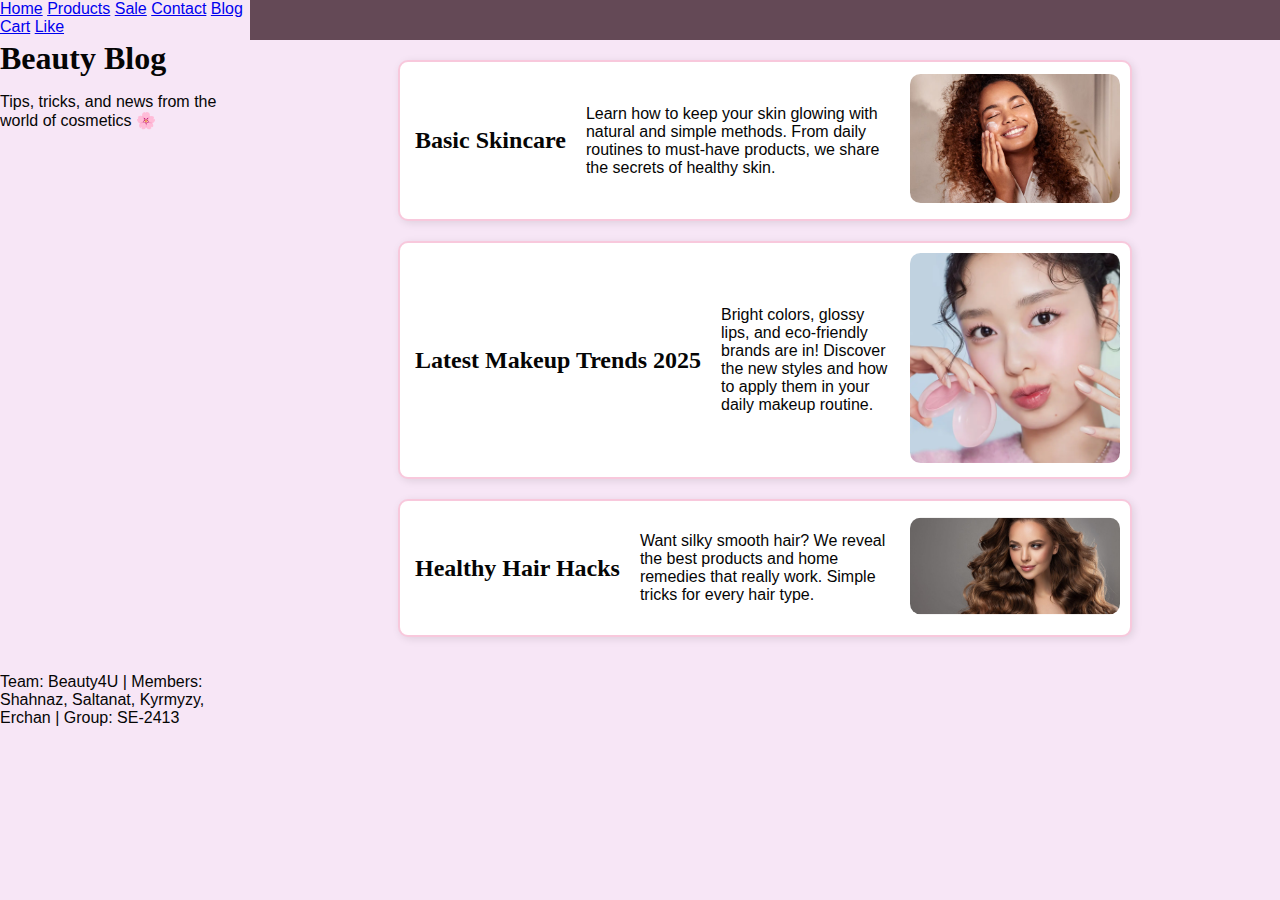
<file: Blog.html>
<!DOCTYPE html>
<html lang="en">
<head>
  <meta charset="UTF-8">
  <title>Blog - Cosmetics Shop</title>
  <link rel="stylesheet" href="style.css">
</head>
<body>

  <!-- Навигация -->
  <nav class="navbar">
    <a href="Home.html">Home</a>
    <a href="products.html">Products</a>
    <a href="sale.html">Sale</a>
    <a href="contact.html">Contact</a>
    <a href="Blog.html" class="active">Blog</a>
    <a href="cart.html">Cart</a>
    <a href="like.html">Like</a>
  </nav>

    <main id="main-section"></main>
  <!-- Заголовок -->
  <header class="page-header">
    <h1 class="page-title">Beauty Blog</h1>
    <p class="page-subtitle">Tips, tricks, and news from the world of cosmetics 🌸</p>
  </header>
    </main>

  <!-- Список постов -->
    <!-- Пост -->
  <section class="blog-section">
    <article class="blog-post">
      <div class="blog-content" >
        <h2 class="blog-title">Basic Skincare </h2>
        <p class="blog-text">Learn how to keep your skin glowing with natural and simple methods. From daily routines to must-have products, we share the secrets of healthy skin.</p>
        <a href="https://www.youtube.com/watch?v=j4mtybUhWic" class="btn-read"><img src="scinCare.png" class="blog-img" ></a>
      </div>
    </article>

    <article class="blog-post">
      <div class="blog-content">
        <h2 class="blog-title">Latest Makeup Trends 2025</h2>
        <p class="blog-text">Bright colors, glossy lips, and eco-friendly brands are in! Discover the new styles and how to apply them in your daily makeup routine.</p>
        <a href="https://www.youtube.com/watch?v=iminxg3QxaQ" class="btn-read"><img src="makeup.png" class="blog-img"></a>
      </div>
    </article>

    <article class="blog-post">
      <div class="blog-content">
        <h2 class="blog-title">Healthy Hair Hacks</h2>
        <p class="blog-text">Want silky smooth hair? We reveal the best products and home remedies that really work. Simple tricks for every hair type.</p>
        <a href="https://www.youtube.com/watch?v=Fu2sOVs18UY" class="btn-read"><img src="haircare.png" class="blog-img"></a>
      </div>
    </article>

  </section>

  <!-- Футер -->
  <footer class="site-footer">
    <p>Team: Beauty4U | Members: Shahnaz, Saltanat, Kyrmyzy, Erchan | Group: SE-2413</p>
  </footer>

</body>
</html>
</file>
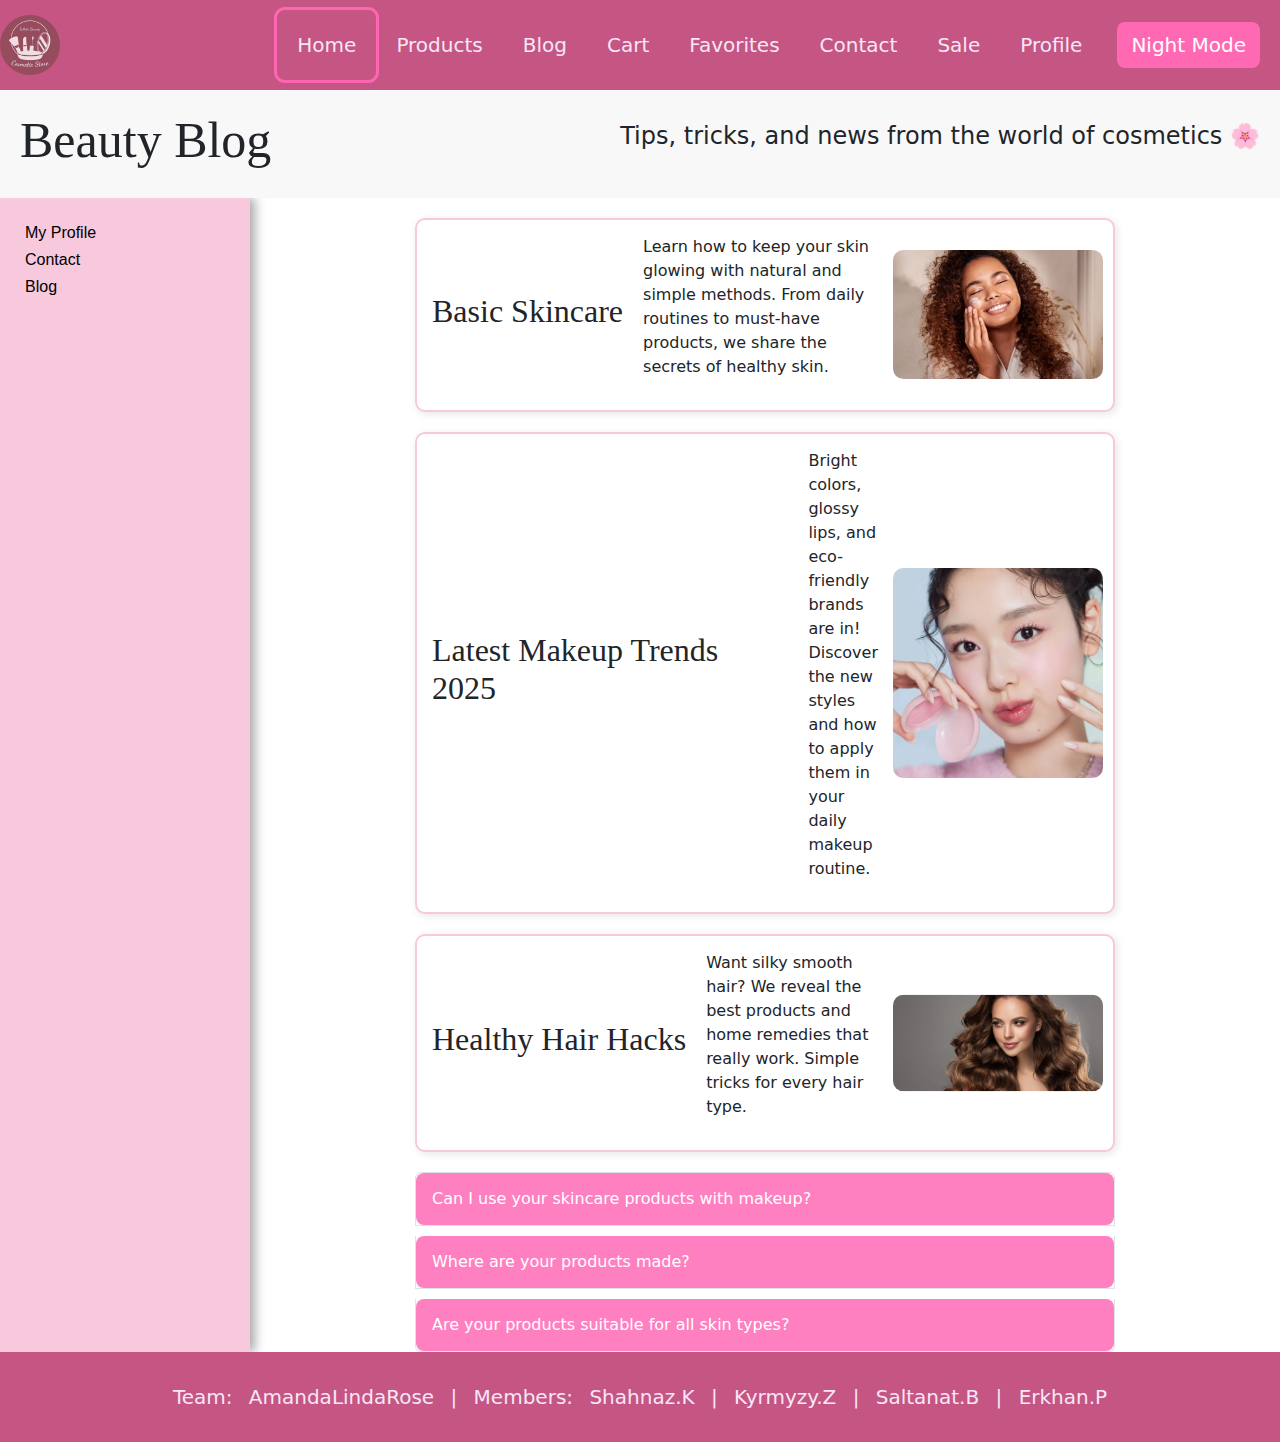
<file: blog.html>
<!DOCTYPE html>
<html lang="en">
<head>
  <meta charset="UTF-8">
 <meta name="viewport" content="width=device-width, initial-scale=1.0">
  <title>Blog - Cosmetics Shop</title>
  <link rel="stylesheet" href="style.css">
  <script src="https://ajax.googleapis.com/ajax/libs/jquery/3.7.1/jquery.min.js"></script>
  <link href="https://cdn.jsdelivr.net/npm/bootstrap@5.3.2/dist/css/bootstrap.min.css" rel="stylesheet">
</head>

<body>
  <div class="sidebar">
        <h3><a href="profile.html" data-lang-key="myProfile">My Profile</a></h3>
        <h3><a href="contact.html" data-lang-key="contactLink">Contact</a></h3>
        <h3><a href="blog.html" data-lang-key="blogLink">Blog</a></h3>
    </div>
    <nav class="nav">
        <div id="logo"><img src="img/logo.png"></div>
        <a class="nav_buttons" href="index.html" data-lang-key="home">Home</a>
        <a class="nav_buttons" href="products.html" data-lang-key="products">Products</a>
        <a class="nav_buttons" href="blog.html" data-lang-key="blog">Blog</a>
        <a class="nav_buttons" href="cart.html" data-lang-key="cart">Cart</a>
        <a class="nav_buttons" href="favorites.html" data-lang-key="favorites">Favorites</a>
        <a class="nav_buttons" href="contact.html" data-lang-key="contact">Contact</a>
        <a class="nav_buttons" href="sale.html" data-lang-key="sale">Sale</a>
        <a class="nav_buttons" href="profile.html" data-lang-key="profile">Profile</a>
        <button id="themeToggle" class="nav_buttons">Night Mode</button>
    </nav>


    <header class="header">
    <h1 class="header_title">Beauty Blog</h1>
    <p class="header_subtitle">Tips, tricks, and news from the world of cosmetics 🌸</p>
    </header>

    <main class="main">
    <section class="blog-section">
    <article class="blog-post">
      <div class="blog-content" >
        <h2 class="blog-title">Basic Skincare </h2>
        <p class="blog-text">Learn how to keep your skin glowing with natural and simple methods. From daily routines to must-have products, we share the secrets of healthy skin.</p>
        <a href="https://www.youtube.com/watch?v=j4mtybUhWic" class="btn-read"><img src="img/scinCare.png" class="blog-img" ></a>
      </div>
    </article>

    <article class="blog-post">
      <div class="blog-content">
        <h2 class="blog-title">Latest Makeup Trends 2025</h2>
        <p class="blog-text">Bright colors, glossy lips, and eco-friendly brands are in! Discover the new styles and how to apply them in your daily makeup routine.</p>
        <a href="https://www.youtube.com/watch?v=iminxg3QxaQ" class="btn-read"><img src="img/makeup.png" class="blog-img"></a>
      </div>
    </article>
    
    <article class="blog-post">
      <div class="blog-content">
        <h2 class="blog-title">Healthy Hair Hacks</h2>
        <p class="blog-text">Want silky smooth hair? We reveal the best products and home remedies that really work. Simple tricks for every hair type.</p>
        <a href="https://www.youtube.com/watch?v=Fu2sOVs18UY" class="btn-read"><img src="img/haircare.png" class="blog-img"></a>
      </div>
    </article>

    <div class="accordion">
    <div class="accordion-item">
      
      <button type="button" class="accordion-header">Can I use your skincare products with makeup?</button>
      <div class="accordion-content">
        <p>Absolutely. Our skincare line is designed to prepare your skin for smooth and long-lasting makeup application.</p>
      </div>
    </div>

    <div class="accordion-item">
      <button type="button" class="accordion-header">Where are your products made?</button>
      <div class="accordion-content">
        <p>All our cosmetics are produced in certified laboratories with high-quality standards, ensuring safety and consistency.</p>
      </div>
    </div>

    <div class="accordion-item">
      <button type="button" class="accordion-header">Are your products suitable for all skin types?</button>
      <div class="accordion-content">
        <p>Yes! We offer lines for dry, oily, combination, and sensitive skin. Each product is labeled to help you choose the best match.</p>
      </div>
    </div>
  </div>
  </section>
  </main>
    <footer class="footer">
        <div class="team_info">
            Team: AmandaLindaRose | Members: Shahnaz.K | Kyrmyzy.Z | Saltanat.B | Erkhan.P
        </div>
    </footer>
    <script src="scripts/darMod.js"></script>
    <script src="scripts/task2.js"></script>
    <script src="scripts/keyboard.js"></script>
    <script src="scripts/animation.js"></script>

    

</body>
</html>
</file>
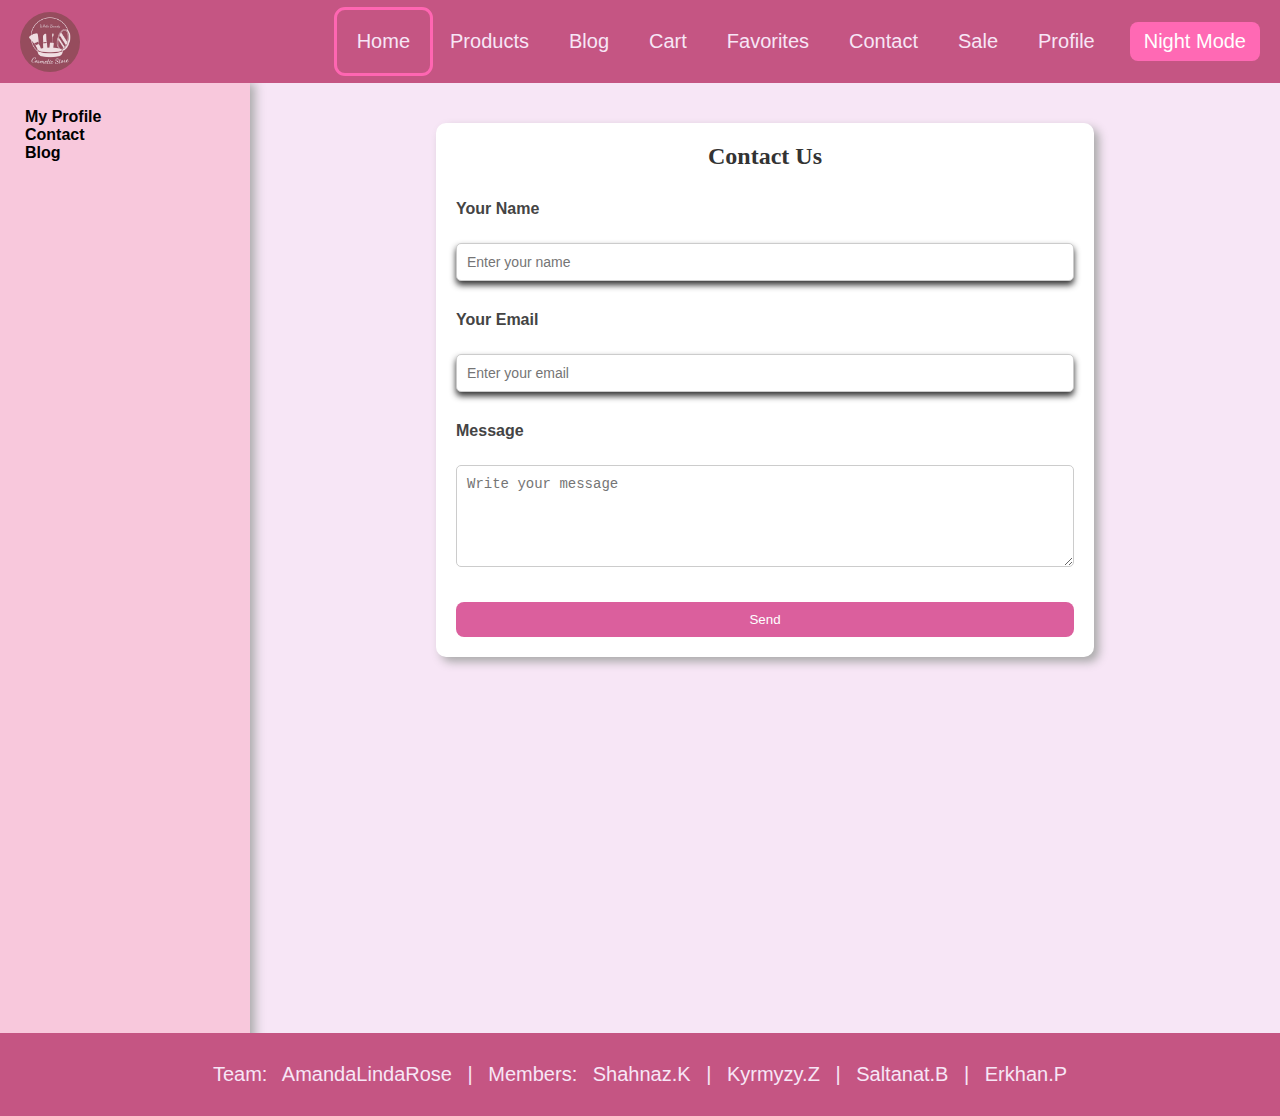
<file: contact.html>
<!DOCTYPE html>
<html lang="en">
<head>
    <meta charset="UTF-8">
    <meta name="viewport" content="width=device-width, initial-scale=1.0">
    <title>Contact</title>
    <link rel="stylesheet" href="style.css">
</head>

<body>
    <div class="sidebar">

        <h3><a href="profile.html" data-lang-key="myProfile">My Profile</a></h3>
        <h3><a href="contact.html" data-lang-key="contactLink">Contact</a></h3>
        <h3><a href="blog.html" data-lang-key="blogLink">Blog</a></h3>
    </div>
</div>

    <nav class="nav">
        <div id="logo"><img src="img/logo.png"></div>
        <a class="nav_buttons" href="index.html" data-lang-key="home">Home</a>
        <a class="nav_buttons" href="products.html" data-lang-key="products">Products</a>
        <a class="nav_buttons" href="blog.html" data-lang-key="blog">Blog</a>
        <a class="nav_buttons" href="cart.html" data-lang-key="cart">Cart</a>
        <a class="nav_buttons" href="favorites.html" data-lang-key="favorites">Favorites</a>
        <a class="nav_buttons" href="contact.html" data-lang-key="contact">Contact</a>
        <a class="nav_buttons" href="sale.html" data-lang-key="sale">Sale</a>
        <a class="nav_buttons" href="profile.html" data-lang-key="profile">Profile</a>
        <button id="themeToggle" class="nav_buttons">Night Mode</button>
    </nav>

    <main class="main">
        <section class="contact-section">
        <h2>Contact Us</h2>
        <form class="contact-form">
        <label for="name">Your Name</label>
        <input type="text" id="name" name="name" placeholder="Enter your name" >
    
        <label for="email">Your Email</label>
        <input type="email" id="email" name="email" placeholder="Enter your email" >
    
        <label for="message">Message</label>
        <textarea id="message" name="message" rows="5" placeholder="Write your message" ></textarea>
    
        <button type="submit">Send</button>
        </form>
        </section>
    </main>

        <footer class="footer">
        <div class="team_info">
            Team: AmandaLindaRose | Members: Shahnaz.K | Kyrmyzy.Z | Saltanat.B | Erkhan.P
        </div>
    </footer>
       <script src="scripts/darMod.js"></script>
    <script src="scripts/keyboard.js"></script>
    <script src="scripts/callback.js"></script>
</body>
</html>
</file>
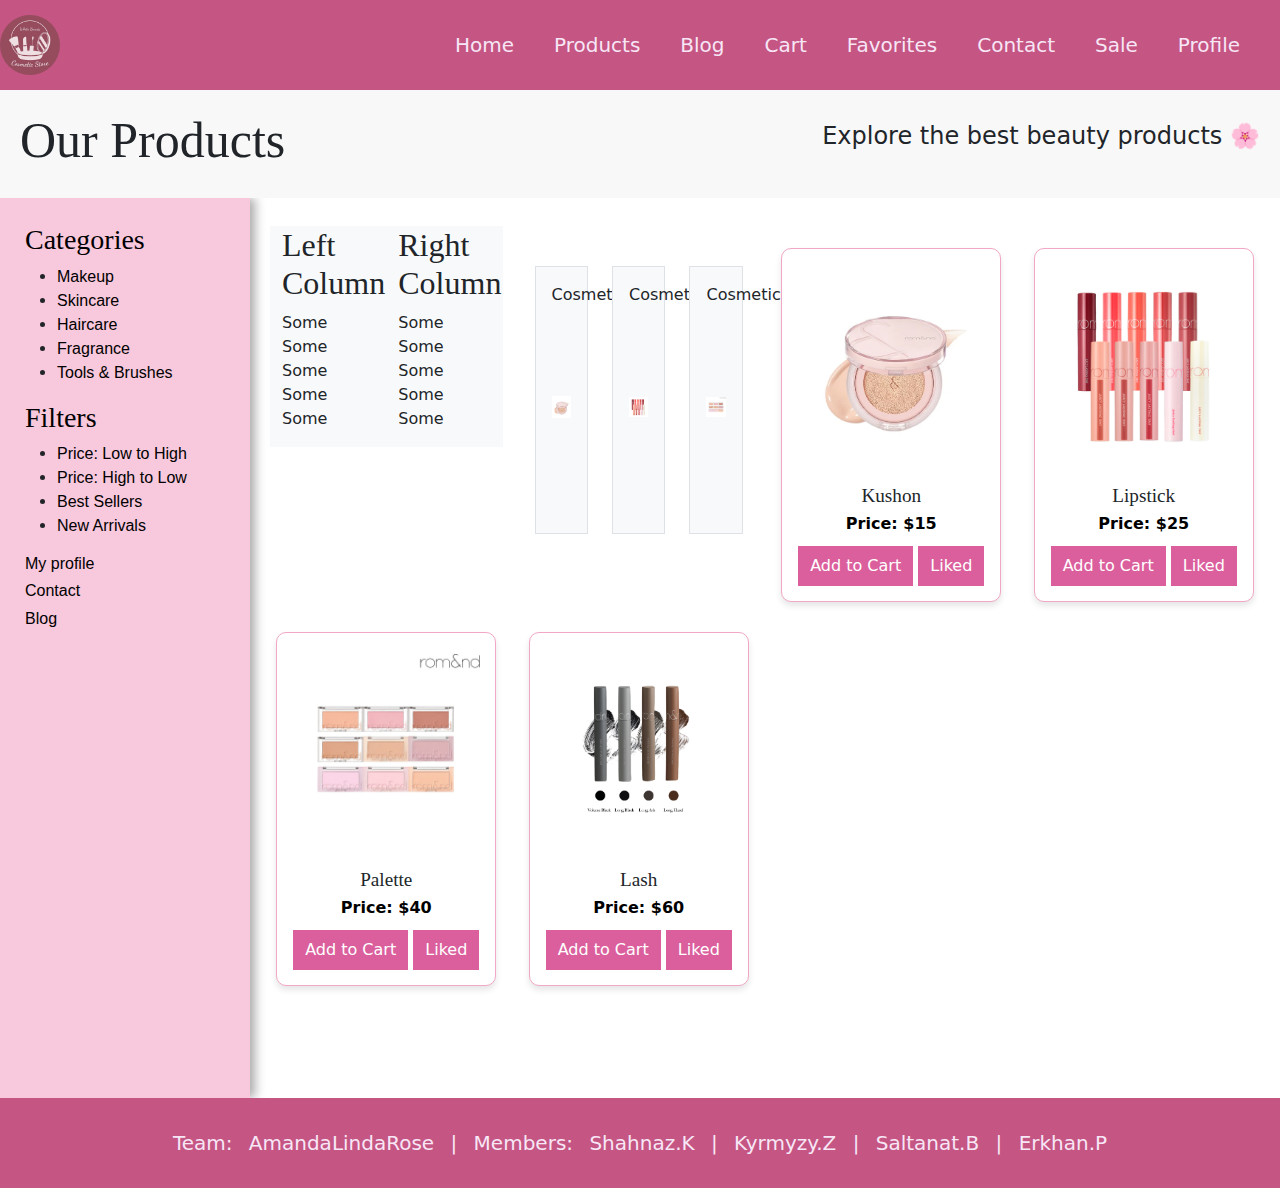
<file: products.html>
<!DOCTYPE html>
<html lang="en">
<head>
  <meta charset="UTF-8">
  <title>Products - Cosmetics Shop</title>
  <link rel="stylesheet" href="style.css">
  <link href="https://cdn.jsdelivr.net/npm/bootstrap@5.3.2/dist/css/bootstrap.min.css" rel="stylesheet">

</head>


<body>

  <div class="sidebar">
        <h3>Categories</h3>
        <ul>
            <li><a href="#">Makeup</a></li>
            <li><a href="#">Skincare</a></li>
            <li><a href="#">Haircare</a></li>
            <li><a href="#">Fragrance</a></li>
            <li><a href="#">Tools & Brushes</a></li>
        </ul>
        <h3>Filters</h3>
        <ul>
            <li><a href="#">Price: Low to High</a></li>
            <li><a href="#">Price: High to Low</a></li>
            <li><a href="#">Best Sellers</a></li>
            <li><a href="#">New Arrivals</a></li>
        </ul>
        <h3>  <a href="profile.html"> My profile </a> </h3>
        <h3>  <a href= "contact.html"> Contact </a> </h3>
        <h3>  <a href= "blog.html"> Blog </a> </h3>
    </div>

    <nav class="nav">
        <div id="logo"> <img src="img/logo.png"> </div>
        <a class="nav_buttons" href="index.html">Home</a>
        <a class="nav_buttons" href="products.html">Products</a>
        <a class="nav_buttons" href="blog.html">Blog</a>
        <a class="nav_buttons" href="cart.html">Cart</a>
        <a class="nav_buttons" href="favorites.html">Favorites</a>
        <a class="nav_buttons" href="contact.html">Contact</a>
        <a class="nav_buttons" href="sale.html">Sale</a>
        <a class="nav_buttons" href="profile.html">Profile</a>
    </nav>

      <header class="header">
        <h1 class="header_title">Our Products</h1>
        <p class="header_subtitle">Explore the best beauty products 🌸</p>
      </header>

    <main class="main">

    <section class="product-list">

      <!-- Section 1: Two columns -->
<div class="container my-2">
  <div class="row">
    <div class="col-sm-12 col-md-6 col-lg-6 bg-light">
      <h2>Left Column</h2>
      <p>Some Some Some Some Some</p>
    </div>
    <div class="col-sm-12 col-md-6 col-lg-6 bg-light">
      <h2>Right Column</h2>
      <p>Some Some Some Some Some </p>
    </div>
  </div>
</div>

<!-- Section 2: Three columns -->
<div class="container my-5">
  <div class="row">
    <div class="col-sm-4 col-md-6 col-lg-4">
      <div class="p-3 border bg-light">Cosmetic
        <img src="img/kushon.png" alt="Kushon" class="product-img">
      </div>
    </div>
    <div class="col-sm-12 col-md-6 col-lg-4">
      <div class="p-3 border bg-light">Cosmetic
        <img src="img/lipstic.png" alt="Lipstick" class="product-img">
      </div>
    </div>
    <div class="col-sm-12 col-md-6 col-lg-4">
      <div class="p-3 border bg-light">Cosmetic
        <img src="img/palitr.png" alt="Palette" class="product-img">
      </div>
    </div>
  </div>
</div>

      <!-- Карточка продукта -->
      <div class="product-card">
        <img src="img/kushon.png" alt="Kushon" class="product-img">
        <h3 class="product-name">Kushon</h3>
        <p class="product-price">Price: $15</p>
        <button class="btn-cart">Add to Cart</button>
        <button class="btn-like">Liked</button>
      </div>

      <div class="product-card">
        <img src="img/lipstic.png" alt="Lipstick" class="product-img">
        <h3 class="product-name">Lipstick</h3>
        <p class="product-price">Price: $25</p>
        <button class="btn-cart">Add to Cart</button>
        <button class="btn-like">Liked</button>
      </div>

      <div class="product-card">
        <img src="img/palitr.png" alt="Palette" class="product-img">
        <h3 class="product-name">Palette</h3>
        <p class="product-price">Price: $40</p>
        <button class="btn-cart">Add to Cart</button>
        <button class="btn-like">Liked</button>
      </div>

      <div class="product-card">
        <img src="img/lash.png" alt="Lash" class="product-img">
        <h3 class="product-name">Lash</h3>
        <p class="product-price">Price: $60</p>
        <button class="btn-cart">Add to Cart</button>
        <button class="btn-like">Liked</button>
      </div>
      

    </section>
  </main>

    <footer class="footer">
        <div class="team_info">
            Team: AmandaLindaRose | Members: Shahnaz.K | Kyrmyzy.Z | Saltanat.B | Erkhan.P
        </div>
    </footer>

</body>
</html>
</file>
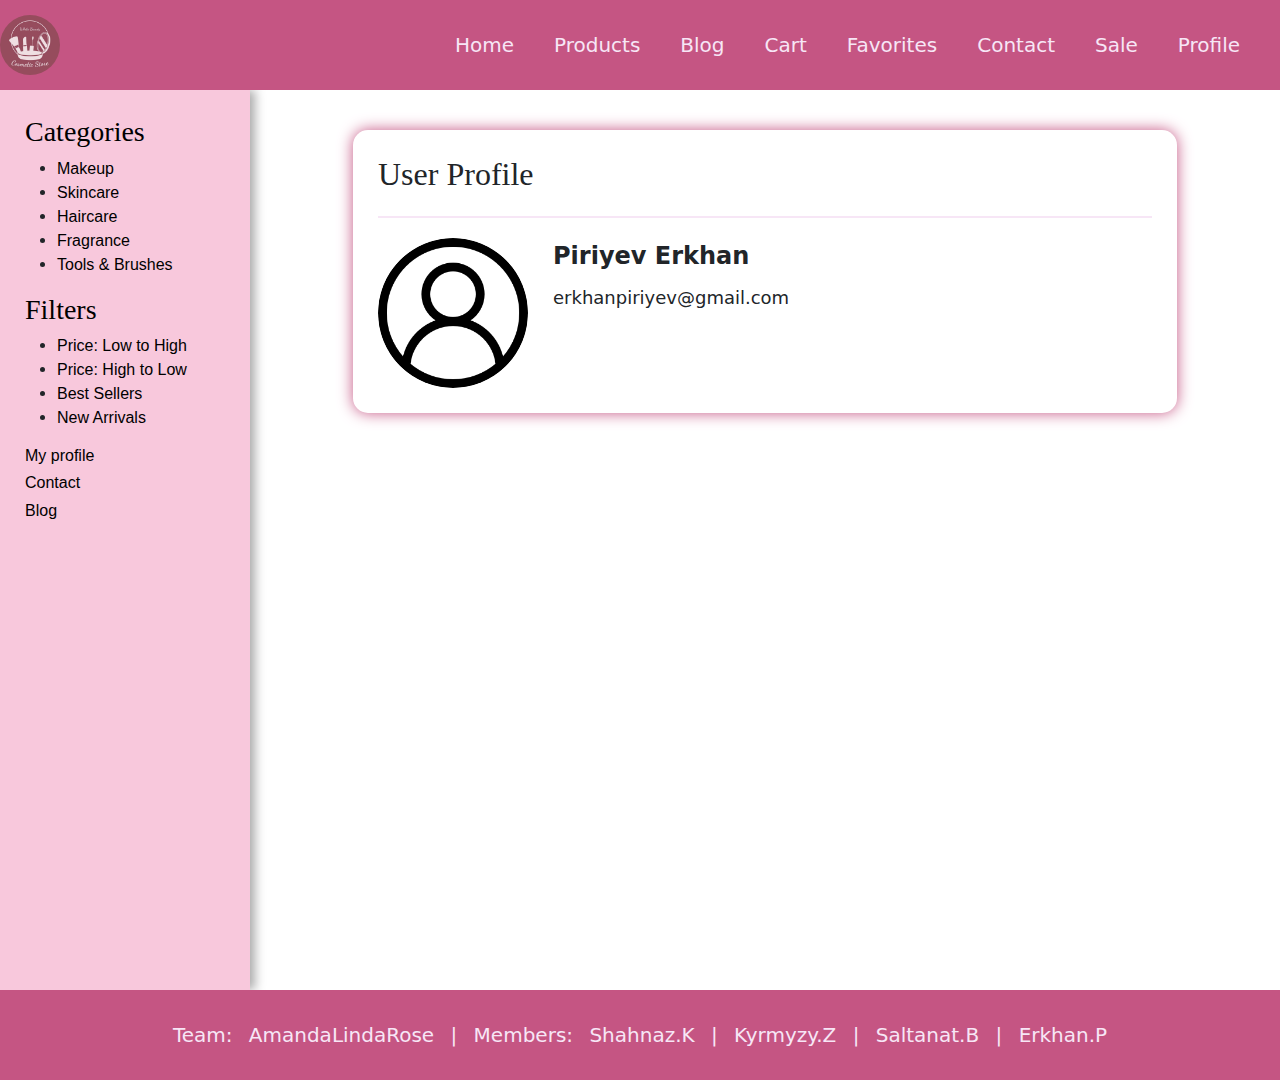
<file: profile.html>
<!DOCTYPE html>
<html lang="en">
<head>
    <meta charset="UTF-8">
    <meta name="viewport" content="width=device-width, initial-scale=1.0">
    <link rel="stylesheet" href="style.css">
    <link href="https://cdn.jsdelivr.net/npm/bootstrap@5.3.2/dist/css/bootstrap.min.css" rel="stylesheet">
    <title>Profile & Registration</title>
</head>

<body>
    <div class="sidebar">
        <h3>Categories</h3>
        <ul>
            <li><a href="#">Makeup</a></li>
            <li><a href="#">Skincare</a></li>
            <li><a href="#">Haircare</a></li>
            <li><a href="#">Fragrance</a></li>
            <li><a href="#">Tools & Brushes</a></li>
        </ul>
        <h3>Filters</h3>
        <ul>
            <li><a href="#">Price: Low to High</a></li>
            <li><a href="#">Price: High to Low</a></li>
            <li><a href="#">Best Sellers</a></li>
            <li><a href="#">New Arrivals</a></li>
        </ul>
        <h3>  <a href="profile.html"> My profile </a> </h3>
        <h3>  <a href= "contact.html"> Contact </a> </h3>
        <h3>  <a href= "blog.html"> Blog </a> </h3>
    </div>
    <nav class="nav">
        <div id="logo"> <img src="img/logo.png"> </div>
        <a class="nav_buttons" href="index.html">Home</a>
        <a class="nav_buttons" href="products.html">Products</a>
        <a class="nav_buttons" href="blog.html">Blog</a>
        <a class="nav_buttons" href="cart.html">Cart</a>
        <a class="nav_buttons" href="favorites.html">Favorites</a>
        <a class="nav_buttons" href="contact.html">Contact</a>
        <a class="nav_buttons" href="sale.html">Sale</a>
        <a class="nav_buttons" href="profile.html">Profile</a>
    </nav>

    <div class="main" id = "main_profile">
        <div class="profile">
            <div class="profile_header">
                <h2>User Profile</h2>
            </div>
            <div class="profile_content">
                <div class="profile_icon">
                    <img src="img/user.png" alt="Profile Icon" class="profile_image">
                </div>
                <div class="profile_info">
                    <div class="profile_name">Piriyev Erkhan</div>
                    <div class="profile_email">erkhanpiriyev@gmail.com</div>
                </div>
            </div>
        </div>

        <div class="registration">
            <div class="registration_header">
                <h2>Registration</h2>
            </div>
            <form class="registration_form">
                <div class="form_group">
                    <label for="name">Full Name</label>
                    <input type="text" id="name" placeholder="Enter your full name">
                </div>
                <div class="form_group">
                    <label for="email">Email</label>
                    <input type="email" id="email" placeholder="Enter your email">
                </div>
                <div class="form_group">
                    <label for="password">Password</label>
                    <input type="password" id="password" placeholder="Create a password">
                </div>
                <div class="form_group">
                    <label for="confirm_password">Confirm Password</label>
                    <input type="password" id="confirm_password" placeholder="Confirm your password">
                </div>
                <button type="submit" class="register_btn">Register Now</button>
            </form>
        </div>
    </div>

    <div class="footer">
        <div class="team_info">
            Team: AmandaLindaRose | Members: Shahnaz.K | Kyrmyzy.Z | Saltanat.B | Erkhan.P
        </div>
    </div>
</body>
</html>
</file>
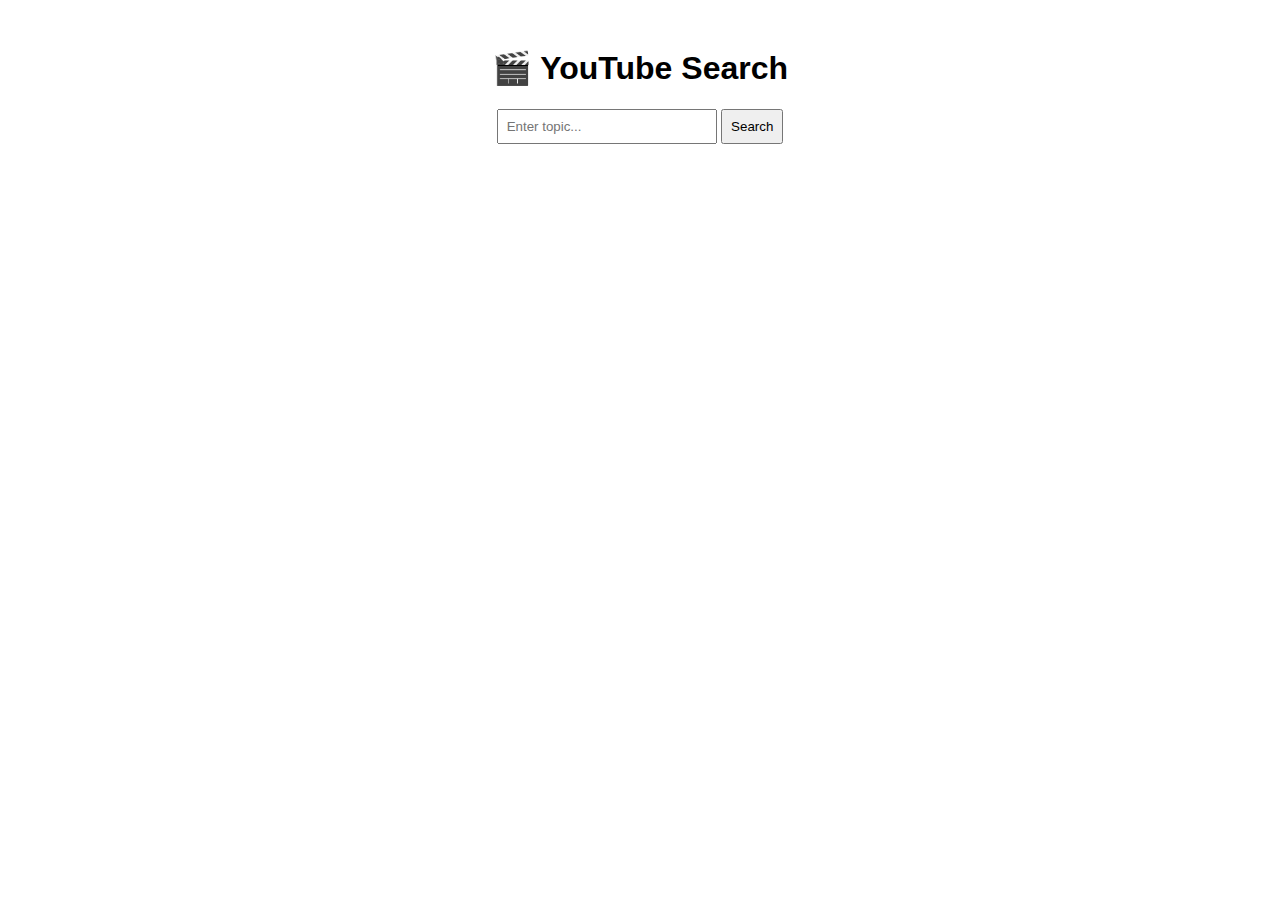
<file: test.html>
<!DOCTYPE html>
<html lang="en">
<head>
  <meta charset="UTF-8">
  <title>YouTube Search Demo</title>
  <style>
    body { font-family: Arial; text-align: center; padding: 20px; }
    input { padding: 8px; width: 200px; }
    button { padding: 8px; }
    .videos { display: flex; flex-wrap: wrap; justify-content: center; margin-top: 20px; gap: 10px; }
    iframe { width: 300px; height: 200px; border: none; }
  </style>
</head>
<body>
  <h1>🎬 YouTube Search</h1>
  <input id="search" type="text" placeholder="Enter topic...">
  <button onclick="searchVideos()">Search</button>
  <div class="videos" id="videoContainer"></div>

  <script>
    async function searchVideos() {
      const query = document.getElementById('search').value;
      const apiKey = "YOUR_YOUTUBE_API_KEY"; // ← сюда вставь свой ключ
      const url = `https://www.googleapis.com/youtube/v3/search?part=snippet&q=${query}&type=video&maxResults=6&key=${apiKey}`;
      
      const response = await fetch(url);
      const data = await response.json();

      const container = document.getElementById('videoContainer');
      container.innerHTML = "";
      
      data.items.forEach(item => {
        const videoId = item.id.videoId;
        const iframe = document.createElement('iframe');
        iframe.src = `https://www.youtube.com/embed/${videoId}`;
        container.appendChild(iframe);
      });
    }
  </script>
</body>
</html>
</file>
<file: style.css>
@import url('https://fonts.googleapis.com/css2?family=Lexend:wght@100..900&family=Saira:ital,wght@0,100..900;1,100..900&display=swap');


#logo{
    height: 60px;
    width: 60px;
    margin-right: auto;
}

.nav img{
    height: 100%;
    border-radius: 50%;
}

.nav{
    grid-area: head1;
}
.header{
    grid-area: head2;
}
.sidebar{
    grid-area: side;
}
.main{
    grid-area: content;
}
.footer{
    grid-area: foot;
} 



body {
    transition: background-color 0.5s ease, color 0.5s ease;
    margin: 0;
    padding: 0;
    min-height: 100vh;

    background-color: #F7E6F6;
    font-family: 'Verdana' , sans-serif;
    min-height: 100vh;
    margin: 0;

    color: #050505;

    display: grid;
    grid-template-columns: 250px 1fr;  
    grid-template-rows: auto auto 1fr auto;
    grid-template-areas:
    "head1 head1"
    "head2 head2"
    "side  content"
    "foot  foot";


} 



h1, h2, h3 {
    font-family: "Playfair Display", serif;
    margin: 0;
}

button {
    background: #db5f9d;
    color: white;
    border: none;
    padding: 8px 12px;
    border-radius: 8px;
    cursor: pointer;
}

button:hover {
    background: #a61e65;
}

.sidebar{
    min-height: 100vh;
    background-color: #f8c8dc;
    padding: 25px;
    height: 100%;
    box-shadow: 5px 0px 10px #aaa;
    
}

.sidebar h3{
    display: flex;
    flex-direction: column;
    gap: 20px;
    color: #000000
}

.sidebar a{
    text-decoration: none;
    color: #000000;
    font-size: 16px;
    font-family: 'Verdana', sans-serif;
}

.nav_buttons
{
    font-size: 20px;
    color: #F7E6F6;
    cursor: pointer;
    transition: all 0.3s ease;
    text-decoration: none;
    padding: 20px;
}

.nav {
    background-color: #C55583;
    padding: 10px 20px;
    display: flex;
    justify-content: flex-end;
    align-items: center;
}

.nav_buttons:hover {
    color: white; 
    text-shadow: 0 0 10px #fff, 0 0 20px #ff80c0, 0 0 30px #ff4da6; 
    text-decoration: underline;
}

.header
{
    text-align: center;
    display: flex;
    justify-content: space-between; 
    align-items: center;
    padding: 20px 20px;
    background-color: #f8f8f8;
}

.header_title
{
    font-size: 50px;
}

.header_subtitle
{
    font-size: 24px;
}

#main-section {
    padding: 20px;
    background-color: #644956;
}

@media (max-width: 599px) {
    .featured_panel {
    grid-template-columns: 1fr; }
}

@media (min-width: 600px) {
    .sidebar {
    flex: 1 1 calc(50% - 20px); }
}

@media (min-width: 1024px) {
    .sidebar{
    flex: 1 1 calc(33.333% - 20px); }
}
#colorBtn {
  background-color: #ff69b4;
  color: white;
  border: none;
  padding: 8px 14px;
  border-radius: 8px;
  margin-left: 15px;
  cursor: pointer;
  transition: background-color 0.3s;
}

#colorBtn:hover {
  background-color: #ff4081;
}

#box{
    width: 200px;
    height: 200px;
    background-color: #ff80c0;
    transition: transform 1s;
}
.move{
    transform: translateX(100px);
}
    .accordion { 
        max-width:700px; 
        margin:0 auto; }
    .accordion-item + .accordion-item { 
        margin-top:10px; }

    .accordion-header {
      width:100%;
      text-align:left;
      padding:14px 16px;
      font-size:16px;
      background:#ff80c0;
      color:#fff;
      border:0;
      border-radius:8px;
      cursor:pointer;
    }
    .accordion-header:focus { outline:2px solid #ff80c0; }

    /* Content hidden by default */
    .accordion-content {
      background:#fff;
      overflow:hidden;
      max-height:0;                /* collapsed */
      transition:max-height 0.35s ease;
      border-radius:0 0 8px 8px;
      box-shadow: 0 4px 10px rgba(0,0,0,0.06);
    }
    .accordion-content p { margin:0; padding:14px 16px; }

.product-list {
  display: grid;
  grid-template-columns: repeat(auto-fit, minmax(230px, 1fr));
  gap: 20px;
  justify-items: center;
  align-items: start;
  padding: 20px;
}

.product-card {
    background-color: #fff;
    border: 1px solid #f1a7c5;
    border-radius: 10px;
    width: 220px;
    padding: 15px;
    text-align: center;
    box-shadow: 0px 4px 6px rgba(0,0,0,0.1);
    opacity:1;
    transform:translateY(30px);
    transition: opacity 0.5s ease, transform 0.5s ease;;
}
.product-card.hide {
  opacity: 0;
  transform: translateY(30px);
  pointer-events: none;
  visibility: hidden;
}

.product-card.show {
  opacity: 1;
  transform: translateY(0);
  visibility: visible;
  animation: slideUp 0.5s ease forwards;
}
@keyframes slideUp {
  from {
    opacity: 0;
    transform: translateY(30px);
  }
  to {
    opacity: 2;
    transform: translateY(0);
  }
}
@keyframes fadeOut {
  from {
    opacity: 1;
    transform: translateY(0);
  }
  to {
    opacity: 0;
    transform: translateY(40px);
  }
}

.product-card:hover {
    transform: scale(1.05);
}

.product-img {
    width: 100%;
    height: 200px;
    object-fit: contain;
    border-radius: 8px;
    margin-bottom: 10px;
    transition: transform 0.3s ease;
    transition: scale (1,3s);
}

.product-name {
    font-size: 1.2rem;
    margin: 10px 0 5px;
}

.product-price {
    color: #000000;
    font-weight: bold;
    margin-bottom: 10px;
}

.blog-content {  
    justify-content: center;
    border: 2px solid #f8c8dc; 
    border-radius: 10px;      
    padding: 15px;            
    margin: 20px auto;        
    background-color: #fff;  
    max-width: 700px;         
    box-shadow: 2px 2px 8px rgba(0,0,0,0.1); 
    transition: transform 0.3s ease;
}
.blog-content {
    display: flex;
    align-items: center;
    gap: 20px;
}
.blog-content:hover{
    transform: scale(1.05);
}


.blog-img {
    width: 200px;
    height: auto;
    border-radius: 10px;
    transition: transform 0.3s ease;
    transform: scale(1.05);
}
.blog-text {
    flex: 1; 
}


.cart-items {
    display: flex;
    flex-wrap: wrap;               
    justify-content: center;       
    gap: 20px;                     
    background-color: #fff;
    margin: 10px;
    padding: 25px;
    border-radius: 15px;
}

.cart-items .item {
    background: white;
    width: 230px;                 
    display: flex;
    flex-direction: column;
    align-items: center;
    text-align: center;
    border-radius: 15px;
    padding: 15px;
    transition: transform 0.3s, box-shadow 0.3s;
}

.cart-items .item:hover {
    transform: translateY(-5px) scale(1.03);
    box-shadow: 0 8px 15px rgba(0, 0, 0, 0.15);
}

.cart-items .item img {
    width: 150px;
    height: 150px;
    object-fit: cover;
    border-radius: 10px;
    margin-bottom: 10px;
    transition: transform 0.3s;
}

.cart-items .item img:hover {
    transform: scale(1.1);
}

.cart-items .details {
    flex-grow: 1;
    display: flex;
    flex-direction: column;
    justify-content: space-between;
    align-items: center;
}

.cart-items .details p {
    margin: 5px 0;
}

.cart-items .details input {
    width: 60px;
    text-align: center;
    margin-top: 5px;
    margin-bottom: 10px;
}

.cart-items .details .remove {
    color: white;
    border: none;
    padding: 8px 12px;
    border-radius: 8px;
    cursor: pointer;
    transition: background 0.3s;
}

.cart-items .details .remove:hover {
    background-color: #ff85c1;
}

.favorites-items {
    display: flex;
    flex-wrap: wrap;                
    justify-content: center;
    gap: 20px;                      
    background: #fff0f5;
    margin: 10px;
    padding: 25px;
    border-radius: 15px;
}

.favorites-items .item {
    background: white;
    width: 220px;                   
    display: flex;
    flex-direction: column;
    align-items: center;
    text-align: center;
    border-radius: 15px;
    padding: 15px;
    transition: transform 0.3s, box-shadow 0.3s;
}

.favorites-items .item:hover {
    transform: translateY(-5px) scale(1.03);
    box-shadow: 0 8px 15px rgba(0, 0, 0, 0.15);
}

.favorites-items .item img {
    width: 150px;
    height: 150px;
    object-fit: cover;
    border-radius: 10px;
    margin-bottom: 10px;
    transition: transform 0.3s;
}

.favorites-items .item img:hover {
    transform: scale(1.1);
}

.favorites-items .details {
    flex-grow: 1;
    display: flex;
    flex-direction: column;
    justify-content: space-between;
}

.favorites-items .details p {
    margin: 5px 0;
}

.favorites-items .details button {
    display: flex;
    flex-direction: column;
    justify-content: space-between; 
    margin-top: 10px;
    padding: 8px 12px;
    background-color: #ff69b4;
    color: white;
    border: none;
    border-radius: 8px;
    cursor: pointer;
    transition: background 0.3s;
}

.favorites-items .details button:hover {
    background-color: #ff85c1;
}


.footer 
{
    width: 100%;
    background-color: #C55583;
    text-align: center;
    margin-top: auto;
    padding: 30px 0px;

}



.team_info
{
    font-size: 20px;
    color: #F7E6F6;
    word-spacing: 10px;
}


.featured
{
    text-align: center;
    padding: 50px 0px 20px 0px;

}

.featured_title 
{
    font-size: 32px;
}

.featured_panel
{
    padding: 20px 0px 20px 0px;
    gap: 25px;
    display: grid;
    grid-template-columns: repeat(auto-fit, minmax(300px, 1fr));
    grid-template-rows: 1fr; /* Только одна строка */
    gap: 20px;
    padding: 30px;
    overflow-x: auto; /* Горизонтальный скролл если не помещается */
    scroll-behavior: smooth;
}

.featured_panel {
    padding: 20px 0px;
    display: grid;
    /* 3 колонки равной ширины + 3 строки = 9 изображений */
    grid-template-columns: repeat(3, 1fr); /* 3 равные колонки */
    grid-template-rows: repeat(3, 1fr); /* 3 равные строки */
    gap: 25px; /* Consistent spacing */
    max-width: 1200px;
    margin: 0 auto;
}

.featured_panel_item {
    background: white;
    border-radius: 20px;
    text-align: center;
    box-shadow: 0 4px 8px rgba(0,0,0,0.1);
    transition: transform 0.3s ease;
    position: relative; /* Для overlay caption */
    overflow: hidden; /* Чтобы overlay не выходил за границы */
}

.featured_panel_item_img {
    width: 100%;
    height: 250px;
    object-fit: cover;
    border-radius: 20px;
    transition: transform 0.3s ease;
}


.featured_panel_item:hover {
    transform: translateY(-5px);
    box-shadow: 0 8px 16px rgba(197, 85, 131, 0.3);
}

.featured_panel_item:hover .featured_panel_item_img {
    transform: scale(1.2);
}

.subscribe_section
{
    display:flex;
    justify-content: center;
    padding: 20px 0px 20px 0px;
}

.subscribe, .message_subscribe
{
    display: none;
    position:fixed;
    top: 20px;
    left: 32%;
    border: 2px solid #C55583;
    border-radius:20px ;
    width:50%;
    height: 50%;
    text-align: center;
    background-color: #f8c8dc;
}

.message_subscribe{
    left: 42%;
    width: 30%;
    height: 20%;
    padding: 50px 20px;
    font-size: 24px;
    color: #7A3049;
}

.close_message_button{
    margin-top: 12px;
}

.subscribe_title
{
    font-size: 32px;
    padding: 20px 0px;
}

.subscribe_form
{
    padding: 20px 0px;
}

.subscribe_form button,input
{
    box-shadow: #333 0px 4px 6px;
}

.subscribe_form_input
{
    width: 500px;
    height: 50px;
    font-size: 20px;
    padding: 0px 30px;
    border:none;
    border-radius: 5px;
}

.subscribe_form_button, .close_form_button, .close_message_button
{
    padding-top: 10px;
    justify-self: center;
    width: 150px;
    height: 50px;
    border: none;
    border-radius: 5px;
    background-color: #C55583;
    color: #F7E6F6;
    font-size: 20px;
    margin-left: 20px;
    cursor: pointer;

} 

#main_profile {
    margin: 0 auto;
    padding: 40px 0px;
    width: 80%;
}

.profile {
    background-color: #ffffff;
    border-radius: 15px;
    padding: 25px;
    margin-bottom: 30px;
    box-shadow: 0 0 15px #C55583;
}

.profile_header {
    border-bottom: 2px solid #F7E6F6;
    padding-bottom: 15px;
    margin-bottom: 20px;
    font-size: 24px;
}

.profile_content {
    overflow: hidden;
}

.profile_icon {
    width: 150px;
    height: 150px;
    float: left;
    margin-right: 25px;
}

.profile_image {
    width: 100%;
    height: 100%;
    border-radius: 50%;
}

.profile_info {
    overflow: hidden;
}

.profile_name {
    font-size: 24px;
    font-weight: bold;
    margin-bottom: 10px;
}

.profile_email {
    font-size: 18px;
    margin-bottom: 10px;
}

.registration {
    display:none;
    position:fixed;
    justify-self: center;
    border-radius: 20px;
    border: 2px solid #C55583;
    top: 30px;
    width:80%;
    height: 75%;
    text-align: center;
    background-color: #f8c8dc;
    box-shadow: 0 0 15px #C55583;
}


.registration_header h2{
    border-bottom: 2px solid #F7E6F6;
    padding-bottom: 15px;
    margin-bottom: 20px;
    margin-top: 20px;
    margin: 0;
    color: #7A3049;
    font-size: 28px;
}


.registration_form {
    width: 100%;
}

.form_group {
    margin-bottom: 20px;
}

.form_group label {
    margin-bottom: 50px;
    font-weight: bold;
    display: block;
    margin: 20px 0px;
}

.form_group input {
    width: 95%;
    padding: 12px;
    border: none;
    box-shadow: 0 0 5px #C55583;
    border-radius: 5px;
    font-size: 16px;
}

.open_register_btn{
    width: 100%;
    color: #F7E6F6;
    border: none;
    border-radius: 5px;
    font-size: 18px;
    cursor: pointer;
}

.close_registration_btn{
    display:none;
    margin-left:38%;
    padding: 15px;
    width: 25%;
    color: #F7E6F6;
    border: none;
    border-radius: 5px;
    font-size: 18px;
    cursor: pointer;
}


.cart-items, .cart-summary {
    background: #fff0f5; 
    margin: 10px;
    padding: 25px;
    border-radius: 15px;
}

.favorites-items {
    background: #fff0f5; 
    margin: 10px;
    padding: 25px;
    border-radius: 15px;
}

.item {
    display: flex;
    align-items: center;
    margin: 15px 0;
    background: #fff; 
    padding: 10px;
    border-radius: 10px;
    box-shadow: 0 2px 5px rgba(0,0,0,0.1);
}

.item img {
    width: 150px;
    height: 150px;
    border-radius: 10px;
    margin-right: 30px;
    transition: transform 0.3s;
}

.item img:hover {
    transform: scale(1.1); 
}

form {
    margin-top: 15px;
}

.sale-section {
    display: flex;
    justify-content: center;
    flex-wrap: wrap;   
    gap: 20px;
}

.sale-card {
    display: flex;
    flex-direction: column;  
    align-items: center;
    width: 220px;
    padding: 15px;
    margin: 20px;
    border: 2px outset #dec3d1;
    border-radius: 10px;
    box-shadow: 5px 5px 5px #a2a0a0;
    background: white;
    transition: transform 0.3s ease, box-shadow 0.3s ease; 
}

.sale-card img {
    width: 200px;
    height: 200px;
    object-fit: contain;
    border-radius: 10px;
    margin-bottom: 10px;
}

.sale-product-info {
    text-align: center;
}

.sale-product-info h3 {
    margin: 5px 0;
    font-size: 18px;
    color: #333;
}

.sale-product-info p {
    margin: 5px 0;
    font-size: 16px;
    color: #666;
}

.sale-product-info button:hover {
    background-color: #a02060; 
}

.sale-card:hover {
    transform: translateY(-10px) scale(1.05); 
    box-shadow: 10px 10px 15px #888; 
}

.contact-section {
    max-width: 60%;
    margin: 40px auto;
    padding: 20px;
    border-radius: 10px;
    box-shadow: 5px 5px 10px #aaa;
    background: white;
}

.contact-section h2 {
    text-align: center;
    margin-bottom: 20px;
    color: #333;
}

.contact-form {
    display: flex;
    flex-direction: column;
    gap: 20px;
}

.contact-form label {
    margin: 10px 0 5px;
    font-weight: bold;
    color: #444;
}

.contact-form input,
.contact-form textarea {
    padding: 10px;
    border: 1px solid #ccc;
    border-radius: 5px;
    font-size: 14px;
}

.contact-form button {
    margin-top: 15px;
    padding: 10px;

}

.contact-form button:hover {
    background: #a02060;
} 

.focused { /* part 2 Keyboard Event Handling keypress */
  outline: 3px solid #ff66b2;
  border-radius: 8px;
  transition: 0.2s;
}

.language-box {
  margin-top: 20px;
  background: #ffe6f0;
  padding: 10px;
  border-radius: 12px;
  text-align: center;
  box-shadow: 0 0 10px rgba(227, 63, 123, 0.2);
}

.language-box h3 {
  color: #000000;
  font-size: 18px;
  margin-bottom: 10px;
}

.lang-select {
  width: 80%;
  padding: 8px;
  border-radius: 8px;
  border: 2px solid #e6b9c9;
  background-color: white;
  color: #333;
  font-weight: bold;
  cursor: pointer;
  transition: 0.3s ease;
}

.lang-select:hover {
  background-color: #f17da7;
  color: white;
}

.price-buttons {
  background: linear-gradient(135deg, #f8c8dc, #f885ad);
  border-radius: 10px;
  padding: 10px;
  text-align: center;
  box-shadow: 0 3px 10px rgba(0, 0, 0, 0.1);
}

.filter-btn {
  display: block;
  width: 90%;
  margin: 8px auto;
  padding: 10px;
  background: #ffffff;
  color: rgb(0, 0, 0);
  border: none;
  border-radius: 8px;
  cursor: pointer;
  font-weight: bold;
  transition: all 0.3s;
}

.filter-btn:hover {
  background: #db7da9;
  transform: scale(1.05);
}

.filter-btn.reset {
  background: #ffd166;
  color: #333;
}

.filter-btn.reset:hover {
  background: #f4a261;
}

#themeToggle { 
    background-color: #ff69b4;
    color: white;
    border: none;
    padding: 8px 14px;
    border-radius: 8px;
    margin-left: 15px;
    cursor: pointer;
    transition: background-color 0.3s
}

        .demo-section {
            background: white;
            padding: 30px;
            margin: 20px;
            border-radius: 15px;
            text-align: center;
            border: 2px solid #f8c8dc;
        }
        
        .stars {
            display: flex;
            justify-content: center;
            gap: 10px;
            margin: 20px 0;
            font-size: 2rem;
            cursor: pointer;
        }
        
        .star {
            color: #ddd;
            transition: all 0.3s ease;
        }
        
        .star:hover {
            transform: scale(1.3);
        }
        
        .star.active {
            color: gold;
            text-shadow: 0 0 10px gold;
        }
        
        .read-more-content {
            max-width: 600px;
            margin: 0 auto;
            text-align: left;
        }
        
        .short-text {
            display: block;
        }
        
        .full-text {
            display: none;
        }
        
        .read-more-btn {
            background: #db5f9d;
            color: white;
            border: none;
            padding: 10px 20px;
            border-radius: 5px;
            cursor: pointer;
            margin: 10px 0;
        }
        
        .style-controls {
            margin: 20px 0;
        }
        
        .style-btn {
            background: #db5f9d;
            color: white;
            border: none;
            padding: 10px 15px;
            border-radius: 5px;
            cursor: pointer;
            margin: 5px;
            font-size: 14px;
        }
        
        .style-btn:hover {
            background: #f885ad;
        }
        
        body.dark-theme {
            background-color: #1a1a1a;
            color: #e0e0e0;
        }
        
        body.dark-theme .sidebar {
            background-color: #2d2d2d;
        }
        
        body.dark-theme .nav {
            background-color: #3a2a35;
        }
        
        body.dark-theme .demo-section {
            background: #2d2d2d;
            color: #e0e0e0;
        }
        
        body.dark-theme .sale-card {
            background: #3d3d3d;
            color: #e0e0e0;
        }
        
        body.dark-theme .footer {
            background-color: #2d2d2d;
            color: #e0e0e0;
        }
        .sale-card.pink-theme {
            background: linear-gradient(135deg, #ffafbd, #ffa0e9);
            border-color: #ff85c2;
        }
        
        .sale-card.blue-theme {
            background: linear-gradient(135deg, #a1c4fd, #c2e9fb);
            border-color: #89b4f8;
        }
        
        .sale-card.green-theme {
            background: linear-gradient(135deg, #84fab0, #8fd3f4);
            border-color: #5cdb95;
        }
        
        .sale-card.purple-theme {
            background: linear-gradient(135deg, #ff93ef, #da96e6);
            border-color: #e6a8e6;
        }
        
#dateContainer {
  text-align: center;
  margin: 20px 0;
}

#showTimeBtn {
  padding: 15px 20px;
  background-color: #e75a8d;
  color: white;
  border: none;
  border-radius: 10px;
  cursor: pointer;
  font-size: 16px;
  transition: 0.3s;
}

#showTimeBtn:hover {
  background-color: #ff80aa;
}

#datetime {
  font-size: 20px;
  font-weight: bold;
  color: #333;
  margin-top: 10px;
}
</file>
